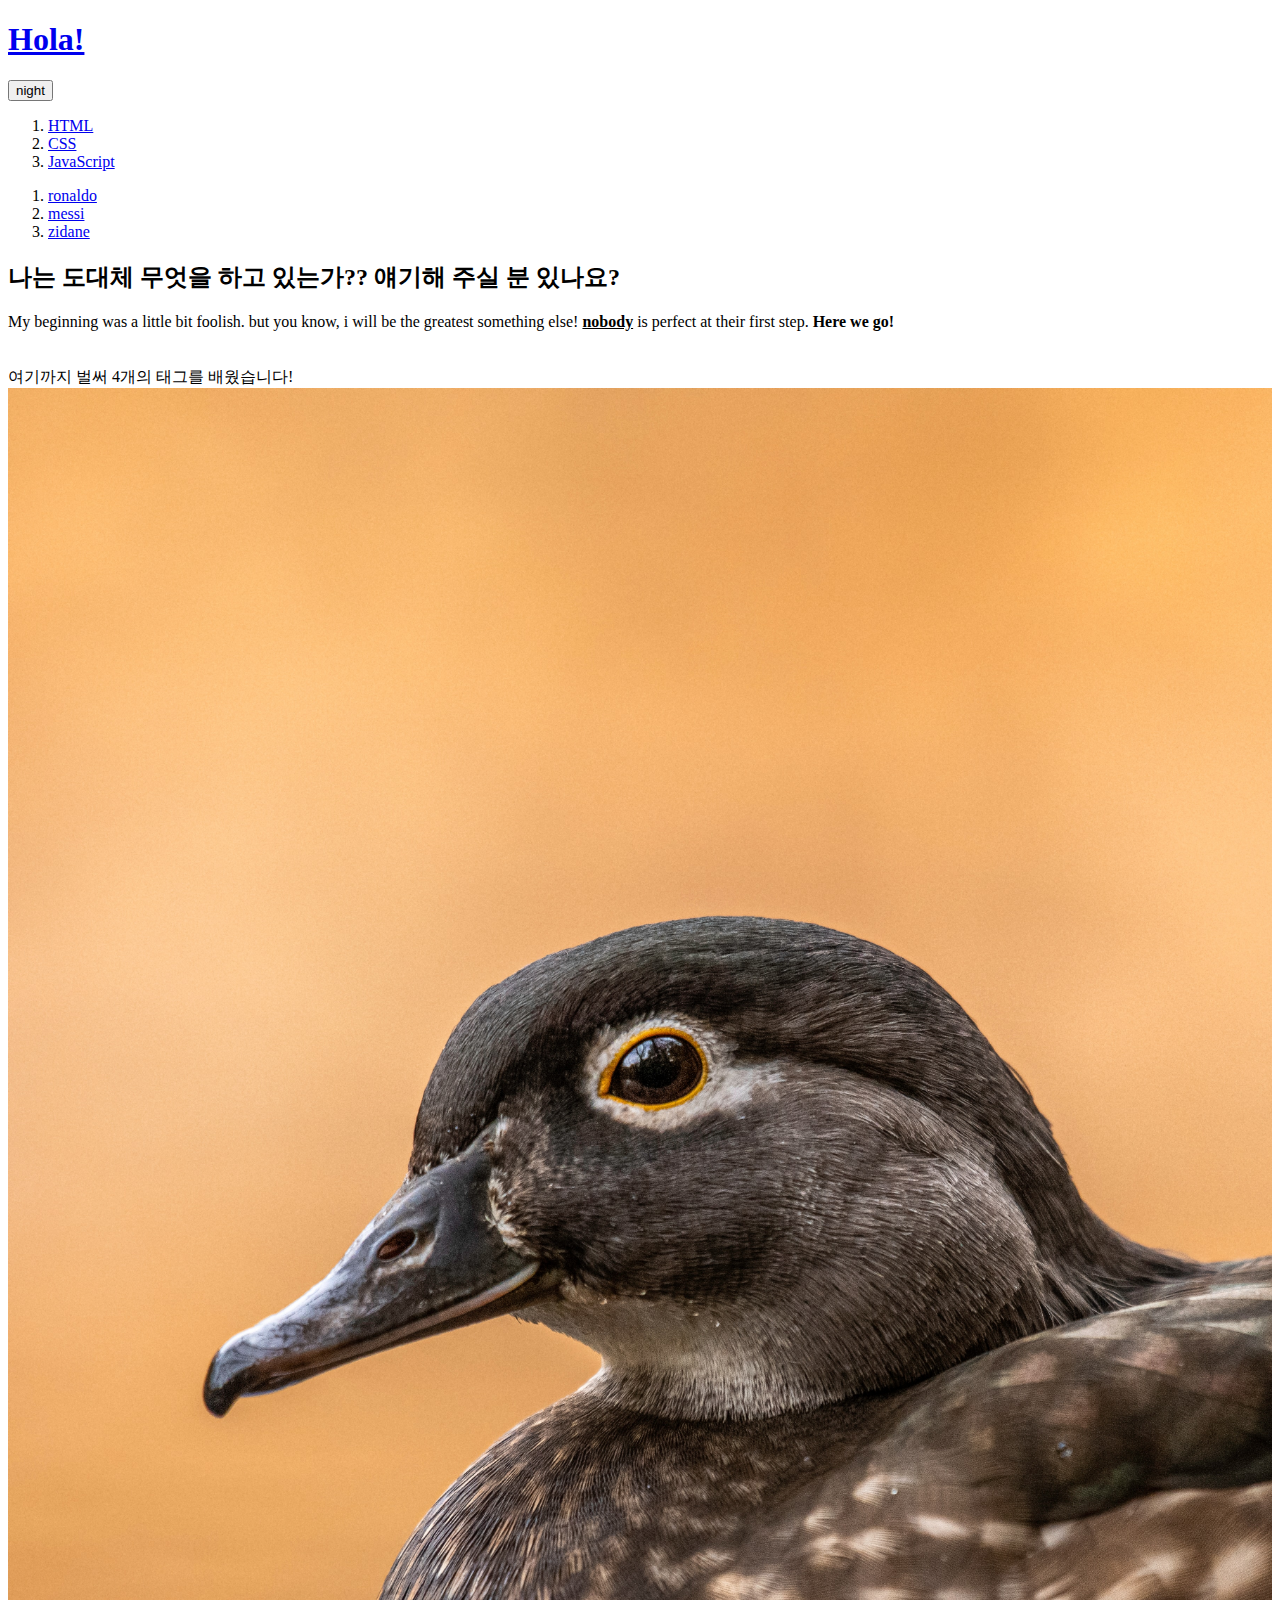
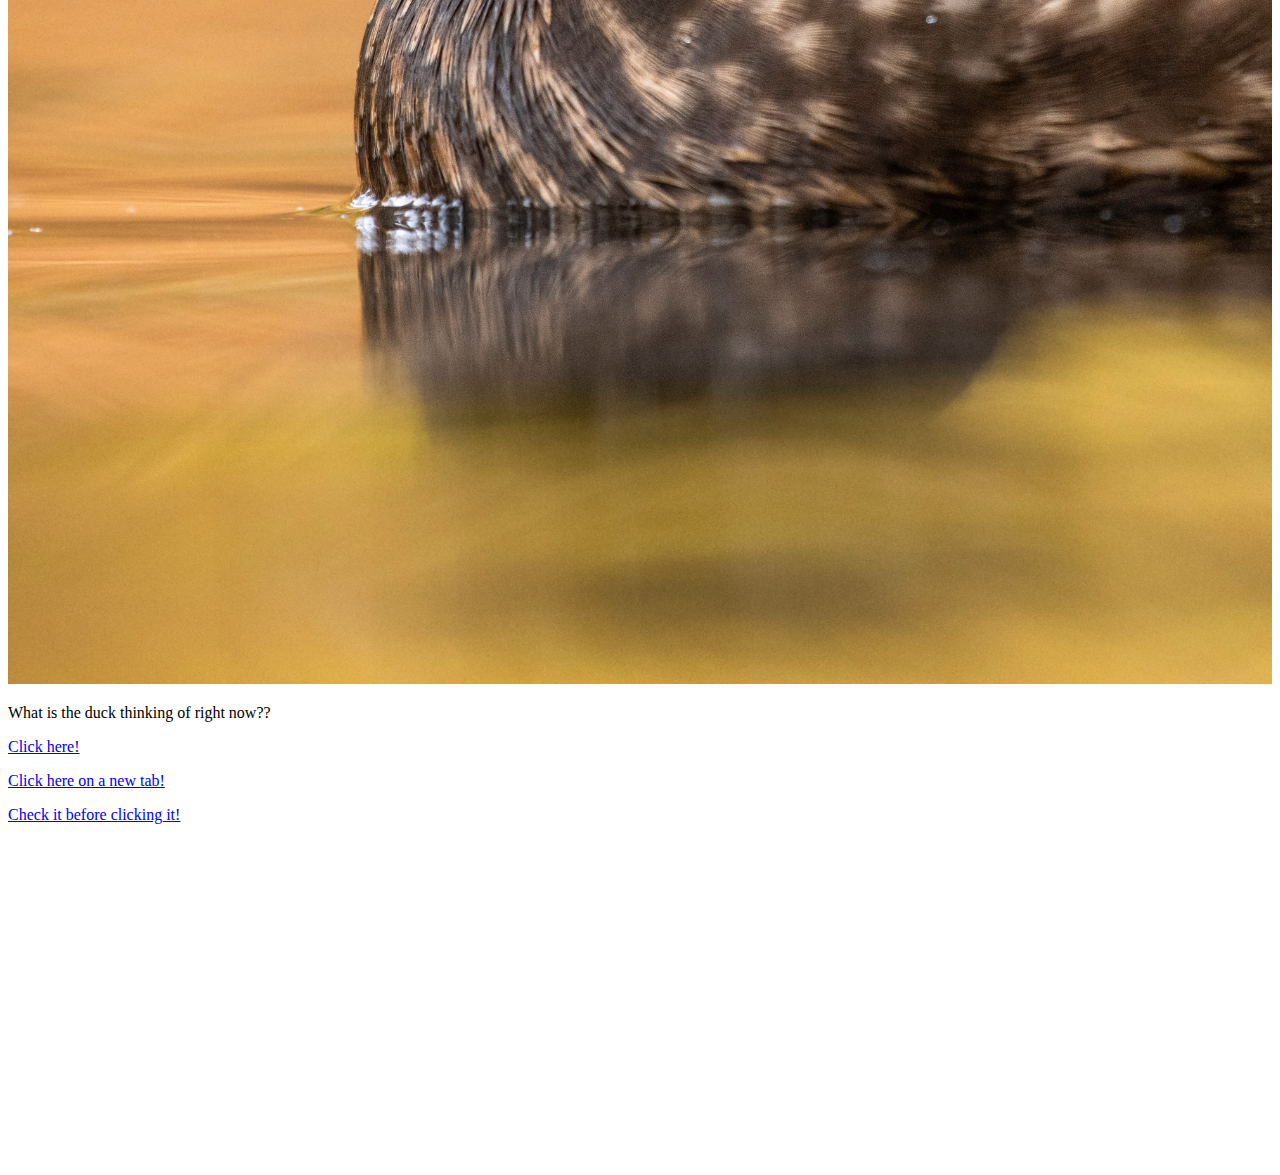
<file: index.html>
<!doctype html> 
<html>
    <head>
        <title>WEB1 - html</title>
        <meta charset ="utf-8">
        <!-- Google tag (gtag.js) -->
        <script async src="https://www.googletagmanager.com/gtag/js?id=G-4MZWK6D2XX"></script>
        <script>
          window.dataLayer = window.dataLayer || [];
          function gtag(){dataLayer.push(arguments);}
          gtag('js', new Date());
        
          gtag('config', 'G-4MZWK6D2XX');
        </script>

    </head>

    <body>

      

        <h1><a href="index.html">Hola!</a></h1>

        <input type="button" value="night" onclick="
        var target = document.querySelector('body')
            if(this.value === 'night') {
                target.style.backgroundColor = 'black';
                target.style.color = 'white';
                this.value = 'day';
            } else {
                target.style.backgroundColor = 'white';
                target.style.color = 'black';
                this.value = 'night';
            }
            ">
            
        <ol>
            <li><a href="HTML.html" >HTML</a></li>
            <li><a href="CSS.html" >CSS</a></li>
            <li><a href="javascript.html" >JavaScript</a></li>
        </ol>
        <ol>
            <li><a href="Ronaldo.html">ronaldo</a></li>
            <li><a href="Messi.html">messi</a></li>
            <li><a href="Zidane.html">zidane</a></li>
        </ol>

        <h2>나는 도대체 무엇을 하고 있는가?? 얘기해 주실 분 있나요?</h2>
        My beginning was a little bit foolish. but you know,
        i will be the greatest something else! <b><u>nobody</u></b> is perfect at their first step.
        <strong>Here we go!</strong> <br><br><br>여기까지 벌써 4개의 태그를 배웠습니다!
        <img src="photo1.jpg" width="100%">
        <p>What is the duck thinking of right now??</p>
        <p><a href="https://namu.wiki/w/%EC%98%A4%EB%A6%AC">Click here!</a></p>
        <p><a href="https://namu.wiki/w/%EC%98%A4%EB%A6%AC" target="_blank">Click here on a new tab!</a></p>
        <p><a href="https://namu.wiki/w/%EC%98%A4%EB%A6%AC" target="_blank" title="duck">Check it before clicking it!</a></p>
        <p><iframe width="560" height="315" src="https://www.youtube.com/embed/rR-1KlR6FtI" title="YouTube video player" frameborder="0" allow="accelerometer; autoplay; clipboard-write; encrypted-media; gyroscope; picture-in-picture" allowfullscreen></iframe></p>
        
        <p>
            <div id="disqus_thread"></div>
            <script>
                /**
                *  RECOMMENDED CONFIGURATION VARIABLES: EDIT AND UNCOMMENT THE SECTION BELOW TO INSERT DYNAMIC VALUES FROM YOUR PLATFORM OR CMS.
                *  LEARN WHY DEFINING THESE VARIABLES IS IMPORTANT: https://disqus.com/admin/universalcode/#configuration-variables    */
                /*
                var disqus_config = function () {
                this.page.url = PAGE_URL;  // Replace PAGE_URL with your page's canonical URL variable
                this.page.identifier = PAGE_IDENTIFIER; // Replace PAGE_IDENTIFIER with your page's unique identifier variable
                };
                */
                (function() { // DON'T EDIT BELOW THIS LINE
                var d = document, s = d.createElement('script');
                s.src = 'https://my-new-web.disqus.com/embed.js';
                s.setAttribute('data-timestamp', +new Date());
                (d.head || d.body).appendChild(s);
                })();
            </script>
            <noscript>Please enable JavaScript to view the <a href="https://disqus.com/?ref_noscript">comments powered by Disqus.</a></noscript>
        </p>
          <!--Start of Tawk.to Script-->
          <script type="text/javascript">
            var Tawk_API=Tawk_API||{}, Tawk_LoadStart=new Date();
            (function(){
            var s1=document.createElement("script"),s0=document.getElementsByTagName("script")[0];
            s1.async=true;
            s1.src='https://embed.tawk.to/6377116edaff0e1306d8099b/1gi4ho6hd';
            s1.charset='UTF-8';
            s1.setAttribute('crossorigin','*');
            s0.parentNode.insertBefore(s1,s0);
            })();
        </script>
        <!--End of Tawk.to Script-->
    </body>
</html>
</file>
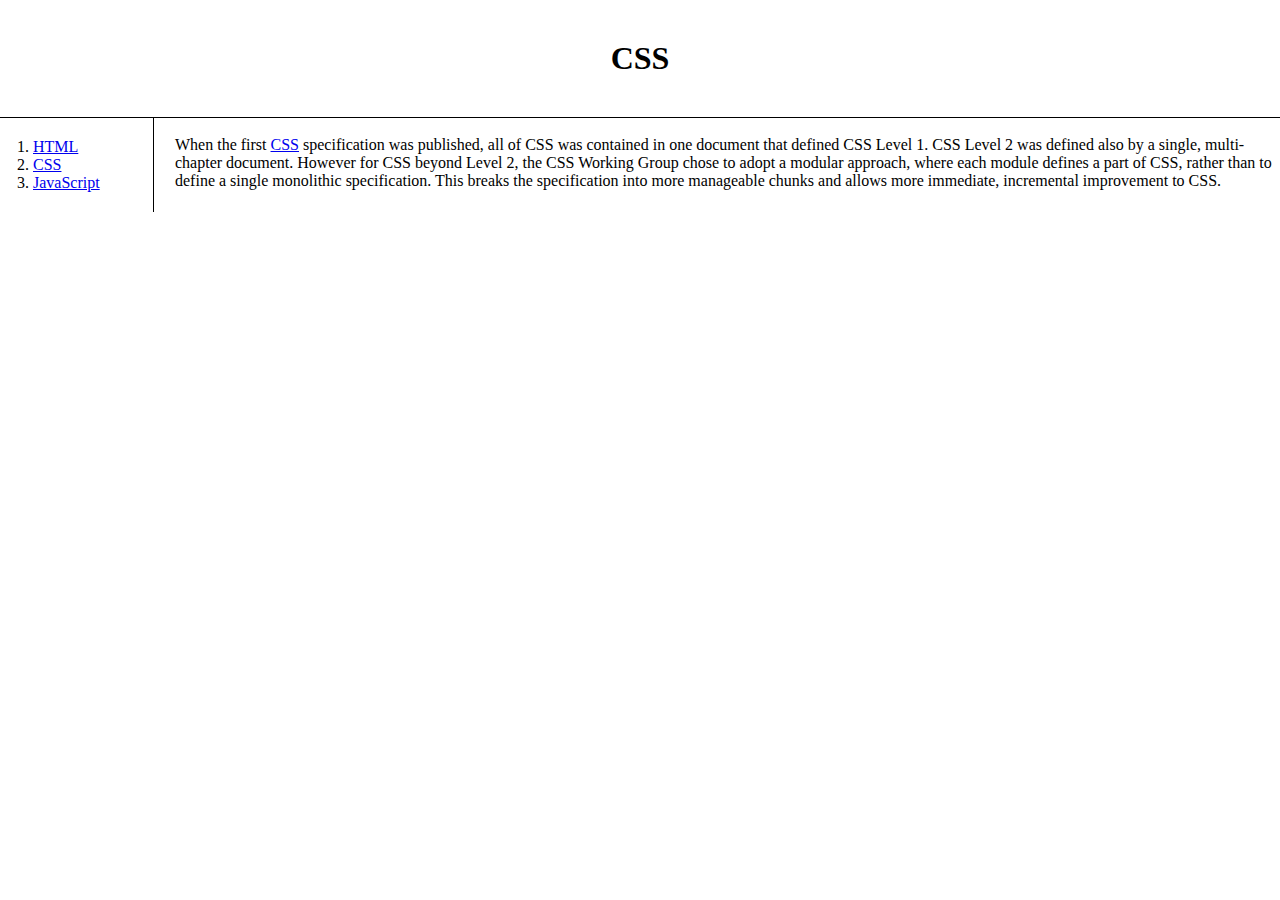
<file: box.html>
<!DOCTYPE html>
<html>
    <head>
        <meta charset="utf-8">
        <title></title>
        <style>
            /*
            block level element
            */
            body{
                margin : 0;
            }
            h1{
                padding : 20px;
                margin : 40px;
                text-align : center;
                border-bottom : 1px solid black;
                margin : 0;
                padding : 40px;
                /*display : inline or block;*/
            }

            #grid ol{
                border-right : 1px solid black;
                width : 100px;
                margin : 0;
                padding : 20px;
                padding-left : 33px;
            }

            #grid{
                display:grid;
                grid-template-columns: 150px 1fr;
            }
            
            #article{
                padding-left : 25px
            }
        </style>
    </head>
    <body>
        <h1>CSS</h1>
        <div id="grid">
            <ol>
                <li><a href="https://namu.wiki/w/HTML" target="_blank">HTML</a></li>
                <li><a href="https://namu.wiki/w/CSS" target="_blank">CSS</a></li>
                <li><a href="https://namu.wiki/w/JavaScript" target="_blank">JavaScript</a></li>
            </ol>
            <div id="article">
                <br>When the first <a href = "https://www.w3.org/TR/CSS/#intro">CSS</a> specification was published, all of CSS was contained in one document that defined CSS Level 1. 
                CSS Level 2 was defined also by a single, multi-chapter document. However for CSS beyond Level 2, 
                the CSS Working Group chose to adopt a modular approach, where each module defines a part of CSS, rather than to define a single monolithic specification. 
                This breaks the specification into more manageable chunks and allows more immediate, incremental improvement to CSS.
            </div>
        </div>
    </body>


</html>
</file>
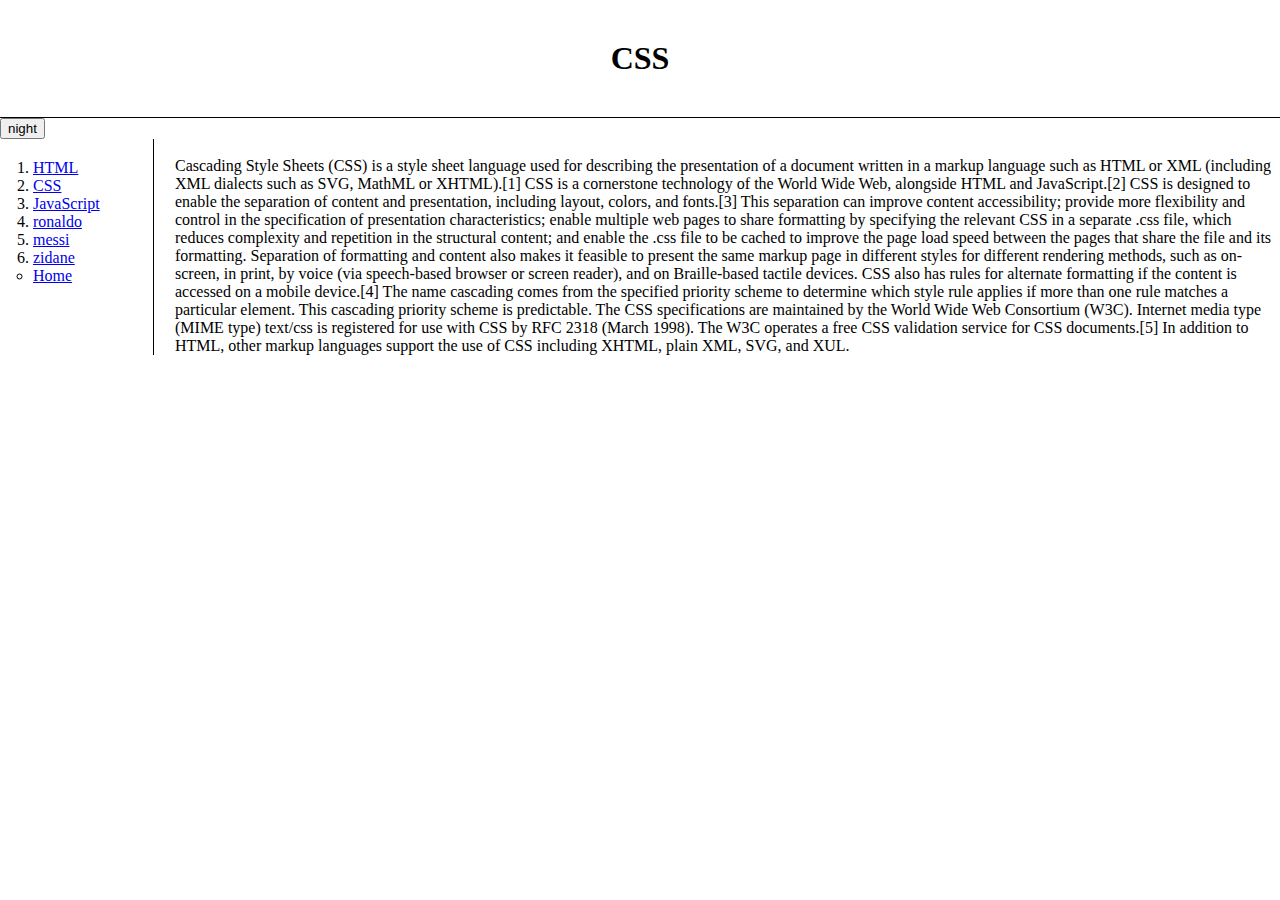
<file: CSS.html>
<!DOCTYPE html>
<html>
    <head>
        <meta charset="utf-8">
        <title>CSS</title>
        <link rel="stylesheet" href="style.css">
    </head>
    <body>
        <h1>CSS</h1>
        <input type="button" value="night" onclick="
        var target = document.querySelector('body')
            if(this.value === 'night') {
                target.style.backgroundColor = 'black';
                target.style.color = 'white';
                this.value = 'day';
            } else {
                target.style.backgroundColor = 'white';
                target.style.color = 'black';
                this.value = 'night';
            }
            ">
        <div id="grid">
            <ol>
                <li><a href="HTML.html" >HTML</a></li>
                <li><a href="CSS.html" >CSS</a></li>
                <li><a href="javascript.html" >JavaScript</a></li>
                <li><a href="Ronaldo.html">ronaldo</a></li>
                <li><a href="Messi.html">messi</a></li>
                <li><a href="Zidane.html">zidane</a></li>
                <ul>
                    <li><a href ="index.html">Home</a></li>
                </ul>
                
            </ol>
            <div id="article">
                <br>Cascading Style Sheets (CSS) is a style sheet language used for describing the presentation of a document written in a markup language such as HTML or XML (including XML dialects such as SVG, MathML or XHTML).[1] CSS is a cornerstone technology of the World Wide Web, alongside HTML and JavaScript.[2]

                CSS is designed to enable the separation of content and presentation, including layout, colors, and fonts.[3] This separation can improve content accessibility; provide more flexibility and control in the specification of presentation characteristics; enable multiple web pages to share formatting by specifying the relevant CSS in a separate .css file, which reduces complexity and repetition in the structural content; and enable the .css file to be cached to improve the page load speed between the pages that share the file and its formatting.
                
                Separation of formatting and content also makes it feasible to present the same markup page in different styles for different rendering methods, such as on-screen, in print, by voice (via speech-based browser or screen reader), and on Braille-based tactile devices. CSS also has rules for alternate formatting if the content is accessed on a mobile device.[4]
                
                The name cascading comes from the specified priority scheme to determine which style rule applies if more than one rule matches a particular element. This cascading priority scheme is predictable.
                
                The CSS specifications are maintained by the World Wide Web Consortium (W3C). Internet media type (MIME type) text/css is registered for use with CSS by RFC 2318 (March 1998). The W3C operates a free CSS validation service for CSS documents.[5]
                
                In addition to HTML, other markup languages support the use of CSS including XHTML, plain XML, SVG, and XUL.
        </div>
    </body>


</html>
</file>
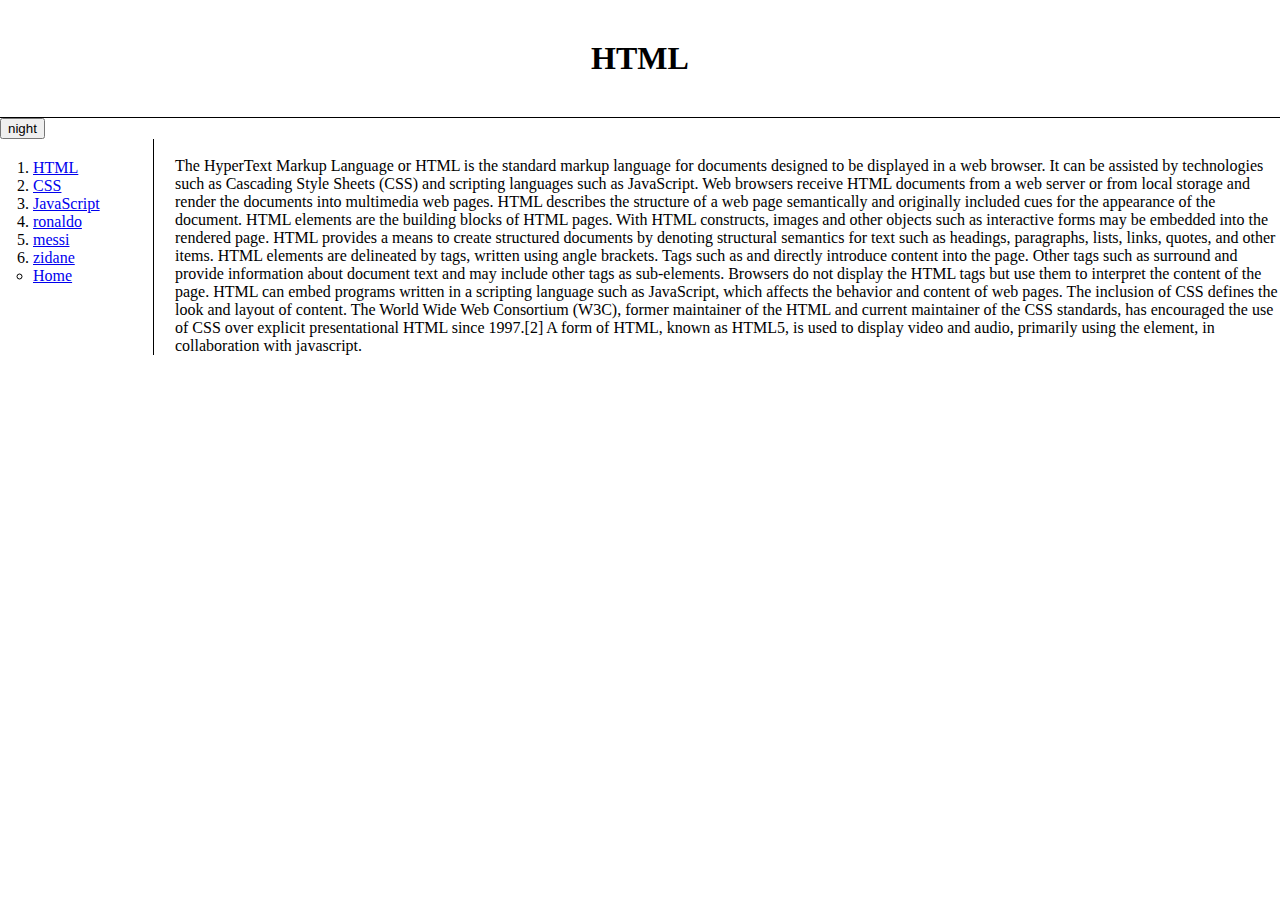
<file: HTML.html>
<!DOCTYPE html>
<html>
    <head>
        <meta charset="utf-8">
        <title>HTML</title>
        <link rel="stylesheet" href="style.css">
    </head>
    <body>
        <h1>HTML</h1>
        <input type="button" value="night" onclick="
        var target = document.querySelector('body')
            if(this.value === 'night') {
                target.style.backgroundColor = 'black';
                target.style.color = 'white';
                this.value = 'day';
            } else {
                target.style.backgroundColor = 'white';
                target.style.color = 'black';
                this.value = 'night';
            }
            ">
        <div id="grid">
            <ol>
                <li><a href="HTML.html" >HTML</a></li>
                <li><a href="CSS.html" >CSS</a></li>
                <li><a href="javascript.html" >JavaScript</a></li>
                <li><a href="Ronaldo.html">ronaldo</a></li>
                <li><a href="Messi.html">messi</a></li>
                <li><a href="Zidane.html">zidane</a></li>
                <ul>
                    <li><a href ="index.html">Home</a></li>
                </ul>
                
            </ol>
           
            <div id="article">
                <br>The HyperText Markup Language or HTML is the standard markup language for documents designed to be displayed in a web browser. It can be assisted by technologies such as Cascading Style Sheets (CSS) and scripting languages such as JavaScript.

                Web browsers receive HTML documents from a web server or from local storage and render the documents into multimedia web pages. HTML describes the structure of a web page semantically and originally included cues for the appearance of the document.
                
                HTML elements are the building blocks of HTML pages. With HTML constructs, images and other objects such as interactive forms may be embedded into the rendered page. HTML provides a means to create structured documents by denoting structural semantics for text such as headings, paragraphs, lists, links, quotes, and other items. HTML elements are delineated by tags, written using angle brackets. Tags such as  and  directly introduce content into the page. Other tags such as surround and provide information about document text and may include other tags as sub-elements. Browsers do not display the HTML tags but use them to interpret the content of the page.
                
                HTML can embed programs written in a scripting language such as JavaScript, which affects the behavior and content of web pages. The inclusion of CSS defines the look and layout of content. The World Wide Web Consortium (W3C), former maintainer of the HTML and current maintainer of the CSS standards, has encouraged the use of CSS over explicit presentational HTML since 1997.[2] A form of HTML, known as HTML5, is used to display video and audio, primarily using the element, in collaboration with javascript.
            </div>
        </div>
    </body>


</html>
</file>
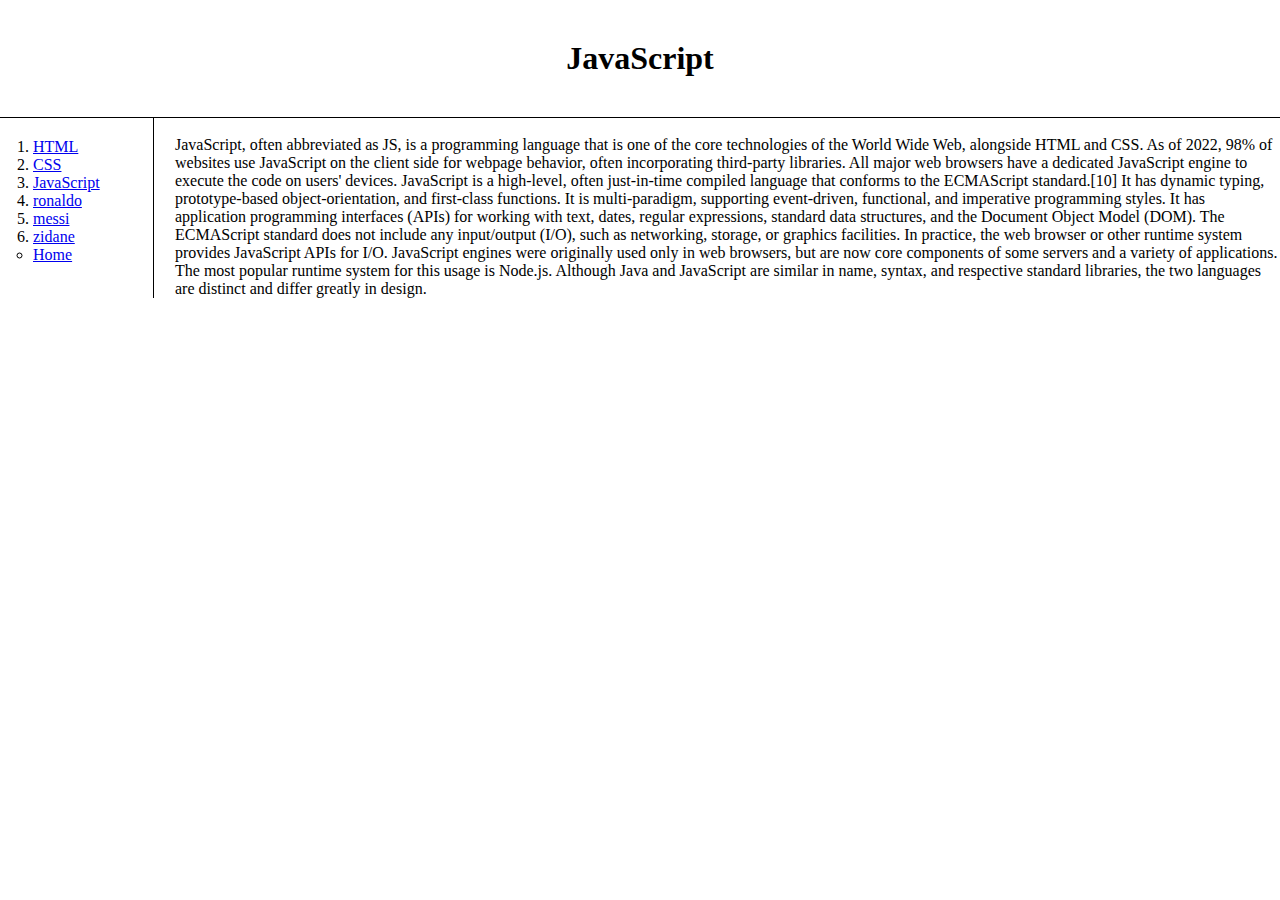
<file: Javascript.html>
<!DOCTYPE html>
<html>
    <head>
        <meta charset="utf-8">
        <title>Javascript</title>
        <link rel="stylesheet" href="style.css">
    </head>
    <body>
        <h1>JavaScript</h1>
        <div id="grid">
            <ol>
                <li><a href="HTML.html" >HTML</a></li>
                <li><a href="CSS.html" >CSS</a></li>
                <li><a href="javascript.html" >JavaScript</a></li>
                <li><a href="Ronaldo.html">ronaldo</a></li>
                <li><a href="Messi.html">messi</a></li>
                <li><a href="Zidane.html">zidane</a></li>
                <ul>
                    <li><a href ="index.html">Home</a></li>
                </ul>
                
            </ol>
            <div id="article">
                <br>JavaScript, often abbreviated as JS, is a programming language that is one of the core technologies of the World Wide Web, alongside HTML and CSS. As of 2022, 98% of websites use JavaScript on the client side for webpage behavior, often incorporating third-party libraries. All major web browsers have a dedicated JavaScript engine to execute the code on users' devices.

                JavaScript is a high-level, often just-in-time compiled language that conforms to the ECMAScript standard.[10] It has dynamic typing, prototype-based object-orientation, and first-class functions. It is multi-paradigm, supporting event-driven, functional, and imperative programming styles. It has application programming interfaces (APIs) for working with text, dates, regular expressions, standard data structures, and the Document Object Model (DOM).
                
                The ECMAScript standard does not include any input/output (I/O), such as networking, storage, or graphics facilities. In practice, the web browser or other runtime system provides JavaScript APIs for I/O.
                
                JavaScript engines were originally used only in web browsers, but are now core components of some servers and a variety of applications. The most popular runtime system for this usage is Node.js.
                
                Although Java and JavaScript are similar in name, syntax, and respective standard libraries, the two languages are distinct and differ greatly in design.
            </div>
        </div>
    </body>


</html>
</file>
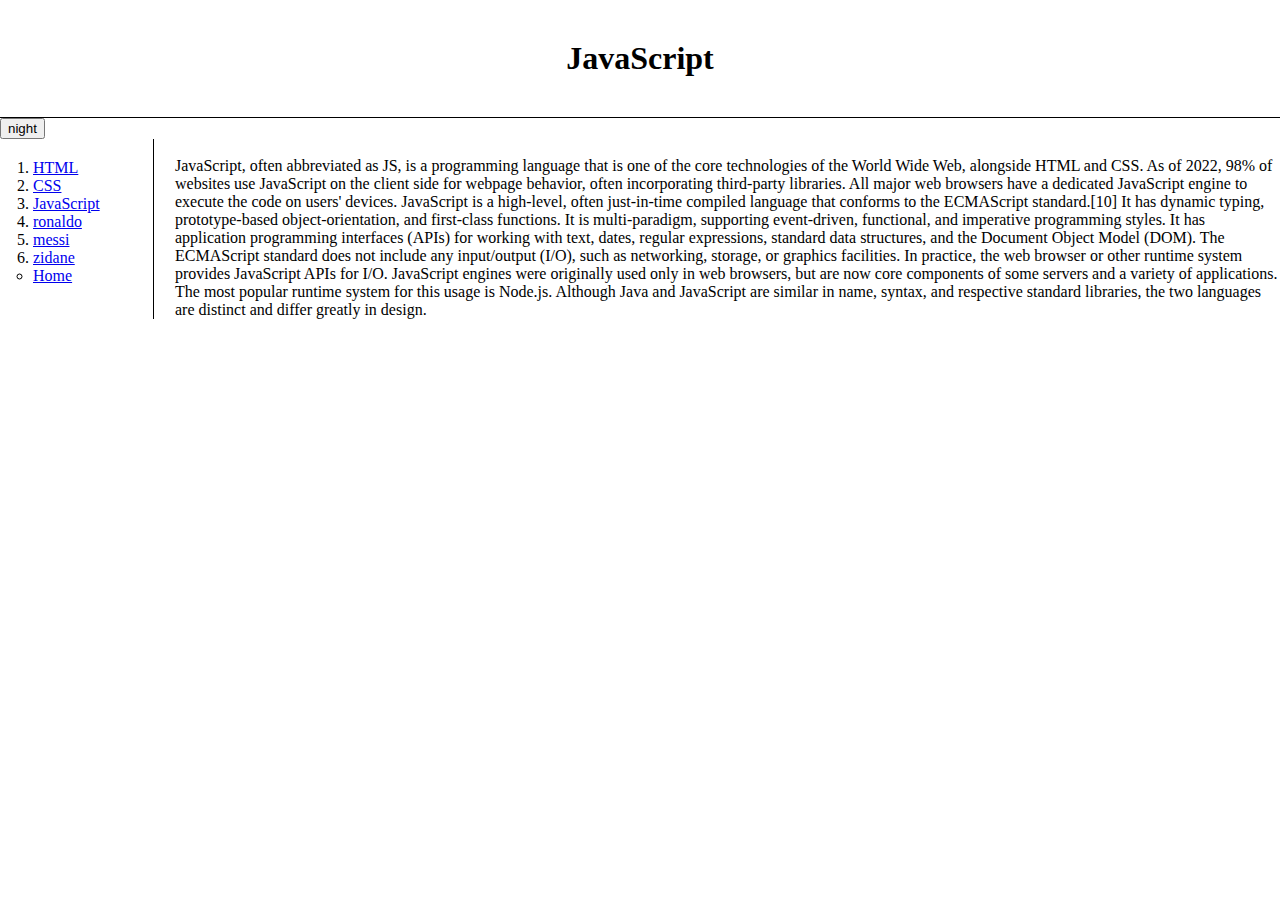
<file: javascript.html>
<!DOCTYPE html>
<html>
    <head>
        <meta charset="utf-8">
        <title>Javascript</title>
        <link rel="stylesheet" href="style.css">
    </head>
    <body>
        <h1>JavaScript</h1>
        <input type="button" value="night" onclick="
        var target = document.querySelector('body')
            if(this.value === 'night') {
                target.style.backgroundColor = 'black';
                target.style.color = 'white';
                this.value = 'day';
            } else {
                target.style.backgroundColor = 'white';
                target.style.color = 'black';
                this.value = 'night';
            }
            ">
        <div id="grid">
            <ol>
                <li><a href="HTML.html" >HTML</a></li>
                <li><a href="CSS.html" >CSS</a></li>
                <li><a href="javascript.html" >JavaScript</a></li>
                <li><a href="Ronaldo.html">ronaldo</a></li>
                <li><a href="Messi.html">messi</a></li>
                <li><a href="Zidane.html">zidane</a></li>
                <ul>
                    <li><a href ="index.html">Home</a></li>
                </ul>
                
            </ol>
            <div id="article">
                <br>JavaScript, often abbreviated as JS, is a programming language that is one of the core technologies of the World Wide Web, alongside HTML and CSS. As of 2022, 98% of websites use JavaScript on the client side for webpage behavior, often incorporating third-party libraries. All major web browsers have a dedicated JavaScript engine to execute the code on users' devices.

                JavaScript is a high-level, often just-in-time compiled language that conforms to the ECMAScript standard.[10] It has dynamic typing, prototype-based object-orientation, and first-class functions. It is multi-paradigm, supporting event-driven, functional, and imperative programming styles. It has application programming interfaces (APIs) for working with text, dates, regular expressions, standard data structures, and the Document Object Model (DOM).
                
                The ECMAScript standard does not include any input/output (I/O), such as networking, storage, or graphics facilities. In practice, the web browser or other runtime system provides JavaScript APIs for I/O.
                
                JavaScript engines were originally used only in web browsers, but are now core components of some servers and a variety of applications. The most popular runtime system for this usage is Node.js.
                
                Although Java and JavaScript are similar in name, syntax, and respective standard libraries, the two languages are distinct and differ greatly in design.
            </div>
        </div>
    </body>


</html>
</file>
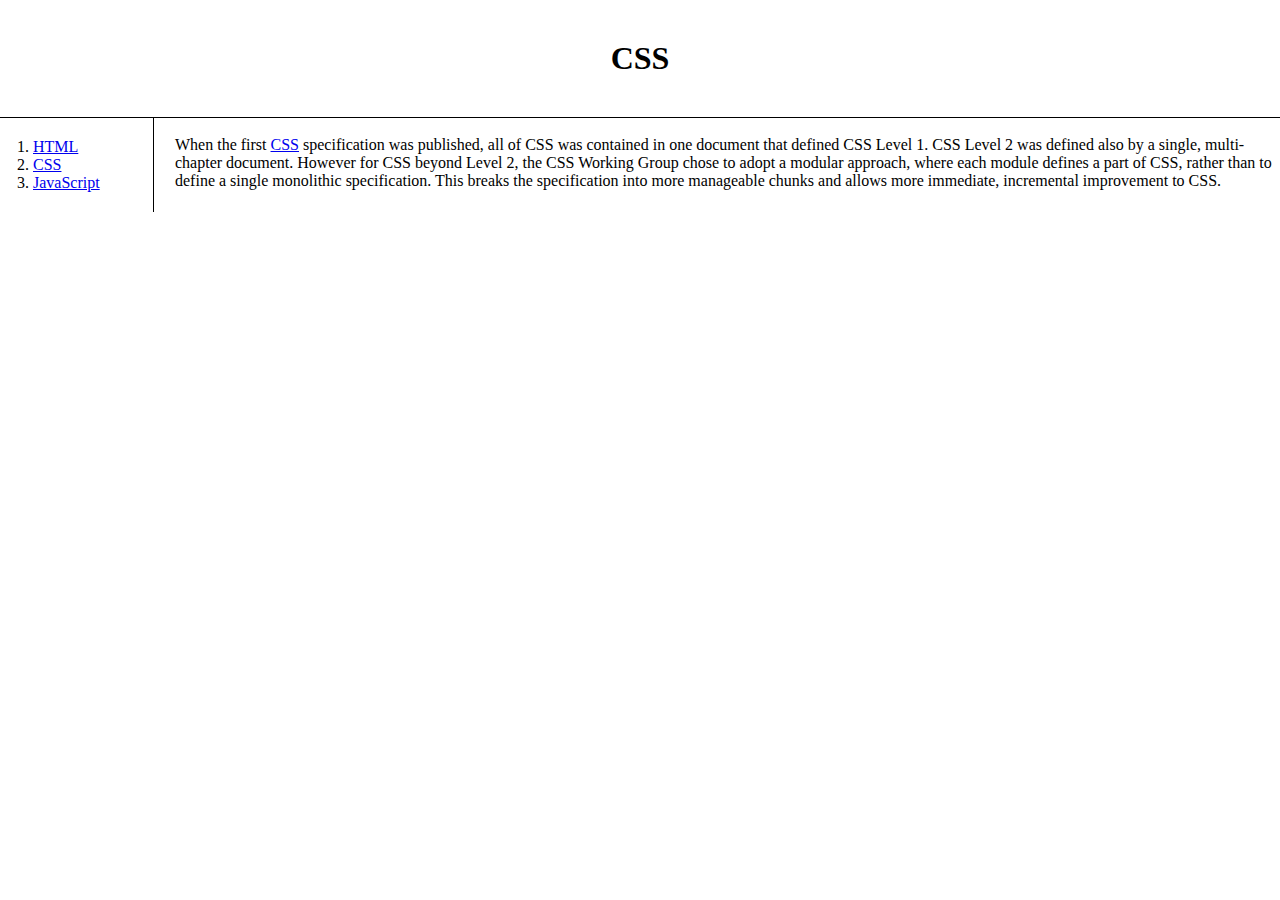
<file: mediaquery_ex.html>
<!DOCTYPE html>
<html>
    <head>
        <meta charset="utf-8">
        <title></title>
        <style>
            /*
            block level element
            */
            body{
                margin : 0;
            }
            h1{
                padding : 20px;
                margin : 40px;
                text-align : center;
                border-bottom : 1px solid black;
                margin : 0;
                padding : 40px;
                /*display : inline or block;*/
            }

            #grid ol{
                border-right : 1px solid black;
                width : 100px;
                margin : 0;
                padding : 20px;
                padding-left : 33px;
            }

            #grid{
                display:grid;
                grid-template-columns: 150px 1fr;
            }
            
            #article{
                padding-left : 25px
            }
            @media(max-width:800px){
                #grid{
                    display:block;
                }
                #grid ol{
                    border-right : none;
                }
                h1{
                    border-bottom : none;
                }
            }
        </style>
    </head>
    <body>
        <h1>CSS</h1>
        <div id="grid">
            <ol>
                <li><a href="https://namu.wiki/w/HTML" target="_blank">HTML</a></li>
                <li><a href="https://namu.wiki/w/CSS" target="_blank">CSS</a></li>
                <li><a href="https://namu.wiki/w/JavaScript" target="_blank">JavaScript</a></li>
            </ol>
            <div id="article">
                <br>When the first <a href = "https://www.w3.org/TR/CSS/#intro">CSS</a> specification was published, all of CSS was contained in one document that defined CSS Level 1. 
                CSS Level 2 was defined also by a single, multi-chapter document. However for CSS beyond Level 2, 
                the CSS Working Group chose to adopt a modular approach, where each module defines a part of CSS, rather than to define a single monolithic specification. 
                This breaks the specification into more manageable chunks and allows more immediate, incremental improvement to CSS.
            </div>
        </div>
    </body>


</html>
</file>
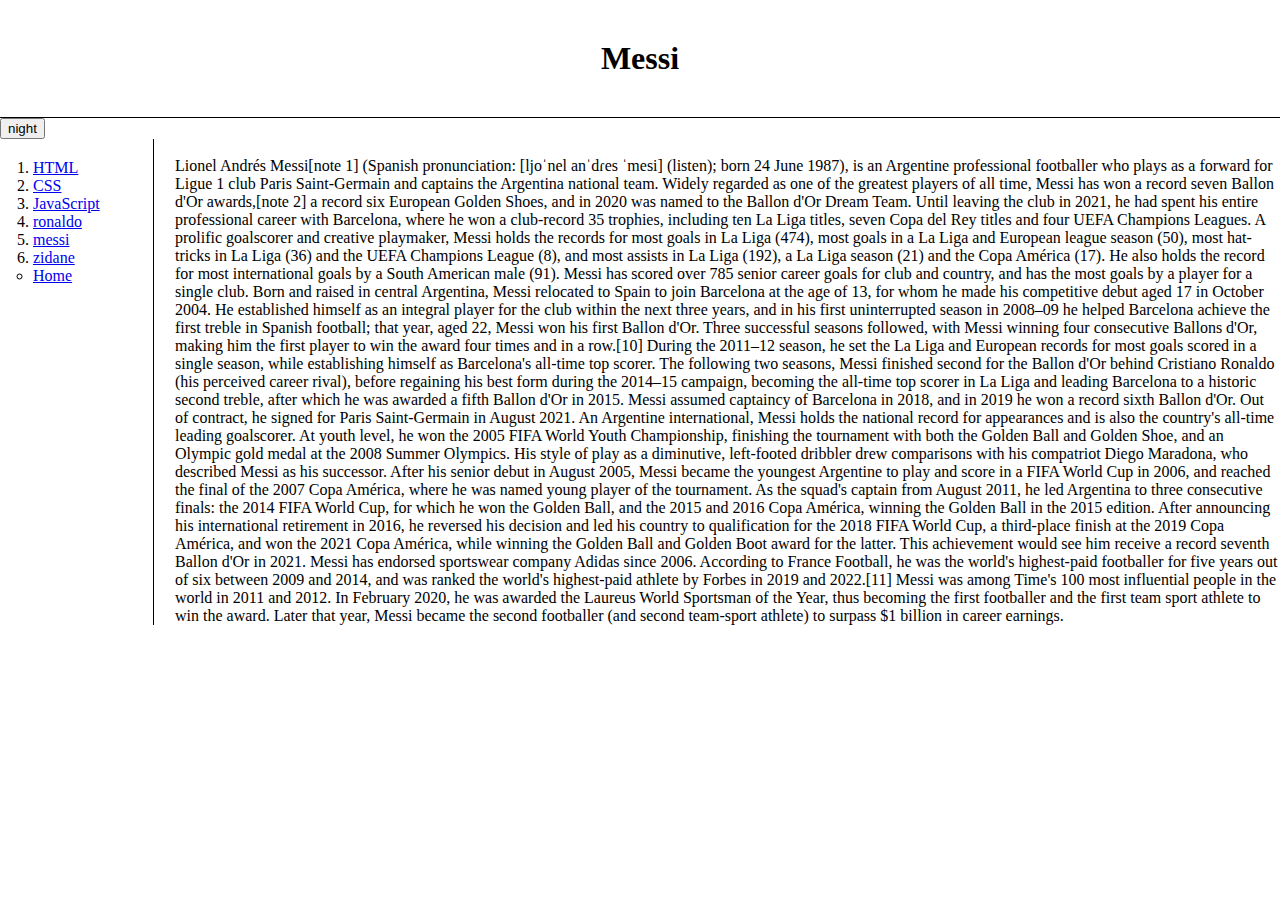
<file: Messi.html>
<!DOCTYPE html>
<html>
    <head>
        <meta charset="utf-8">
        <title>Messi</title>
        <link rel="stylesheet" href="style.css">
    </head>
    <body>
        <h1>Messi</h1>
        <input type="button" value="night" onclick="
        var target = document.querySelector('body')
            if(this.value === 'night') {
                target.style.backgroundColor = 'black';
                target.style.color = 'white';
                this.value = 'day';
            } else {
                target.style.backgroundColor = 'white';
                target.style.color = 'black';
                this.value = 'night';
            }
            ">
        <div id="grid">
            <ol>
                <li><a href="HTML.html" >HTML</a></li>
                <li><a href="CSS.html" >CSS</a></li>
                <li><a href="javascript.html" >JavaScript</a></li>
                <li><a href="Ronaldo.html">ronaldo</a></li>
                <li><a href="Messi.html">messi</a></li>
                <li><a href="Zidane.html">zidane</a></li>
                <ul>
                    <li><a href ="index.html">Home</a></li>
                </ul>
                
            </ol>
            <div id="article">
                <br>Lionel Andrés Messi[note 1] (Spanish pronunciation: [ljoˈnel anˈdɾes ˈmesi] (listen); born 24 June 1987), is an Argentine professional footballer who plays as a forward for Ligue 1 club Paris Saint-Germain and captains the Argentina national team. Widely regarded as one of the greatest players of all time, Messi has won a record seven Ballon d'Or awards,[note 2] a record six European Golden Shoes, and in 2020 was named to the Ballon d'Or Dream Team. Until leaving the club in 2021, he had spent his entire professional career with Barcelona, where he won a club-record 35 trophies, including ten La Liga titles, seven Copa del Rey titles and four UEFA Champions Leagues. A prolific goalscorer and creative playmaker, Messi holds the records for most goals in La Liga (474), most goals in a La Liga and European league season (50), most hat-tricks in La Liga (36) and the UEFA Champions League (8), and most assists in La Liga (192), a La Liga season (21) and the Copa América (17). He also holds the record for most international goals by a South American male (91). Messi has scored over 785 senior career goals for club and country, and has the most goals by a player for a single club.

                Born and raised in central Argentina, Messi relocated to Spain to join Barcelona at the age of 13, for whom he made his competitive debut aged 17 in October 2004. He established himself as an integral player for the club within the next three years, and in his first uninterrupted season in 2008–09 he helped Barcelona achieve the first treble in Spanish football; that year, aged 22, Messi won his first Ballon d'Or. Three successful seasons followed, with Messi winning four consecutive Ballons d'Or, making him the first player to win the award four times and in a row.[10] During the 2011–12 season, he set the La Liga and European records for most goals scored in a single season, while establishing himself as Barcelona's all-time top scorer. The following two seasons, Messi finished second for the Ballon d'Or behind Cristiano Ronaldo (his perceived career rival), before regaining his best form during the 2014–15 campaign, becoming the all-time top scorer in La Liga and leading Barcelona to a historic second treble, after which he was awarded a fifth Ballon d'Or in 2015. Messi assumed captaincy of Barcelona in 2018, and in 2019 he won a record sixth Ballon d'Or. Out of contract, he signed for Paris Saint-Germain in August 2021.
                
                An Argentine international, Messi holds the national record for appearances and is also the country's all-time leading goalscorer. At youth level, he won the 2005 FIFA World Youth Championship, finishing the tournament with both the Golden Ball and Golden Shoe, and an Olympic gold medal at the 2008 Summer Olympics. His style of play as a diminutive, left-footed dribbler drew comparisons with his compatriot Diego Maradona, who described Messi as his successor. After his senior debut in August 2005, Messi became the youngest Argentine to play and score in a FIFA World Cup in 2006, and reached the final of the 2007 Copa América, where he was named young player of the tournament. As the squad's captain from August 2011, he led Argentina to three consecutive finals: the 2014 FIFA World Cup, for which he won the Golden Ball, and the 2015 and 2016 Copa América, winning the Golden Ball in the 2015 edition. After announcing his international retirement in 2016, he reversed his decision and led his country to qualification for the 2018 FIFA World Cup, a third-place finish at the 2019 Copa América, and won the 2021 Copa América, while winning the Golden Ball and Golden Boot award for the latter. This achievement would see him receive a record seventh Ballon d'Or in 2021.
                
                Messi has endorsed sportswear company Adidas since 2006. According to France Football, he was the world's highest-paid footballer for five years out of six between 2009 and 2014, and was ranked the world's highest-paid athlete by Forbes in 2019 and 2022.[11] Messi was among Time's 100 most influential people in the world in 2011 and 2012. In February 2020, he was awarded the Laureus World Sportsman of the Year, thus becoming the first footballer and the first team sport athlete to win the award. Later that year, Messi became the second footballer (and second team-sport athlete) to surpass $1 billion in career earnings.
            </div>
        </div>
    </body>


</html>
</file>
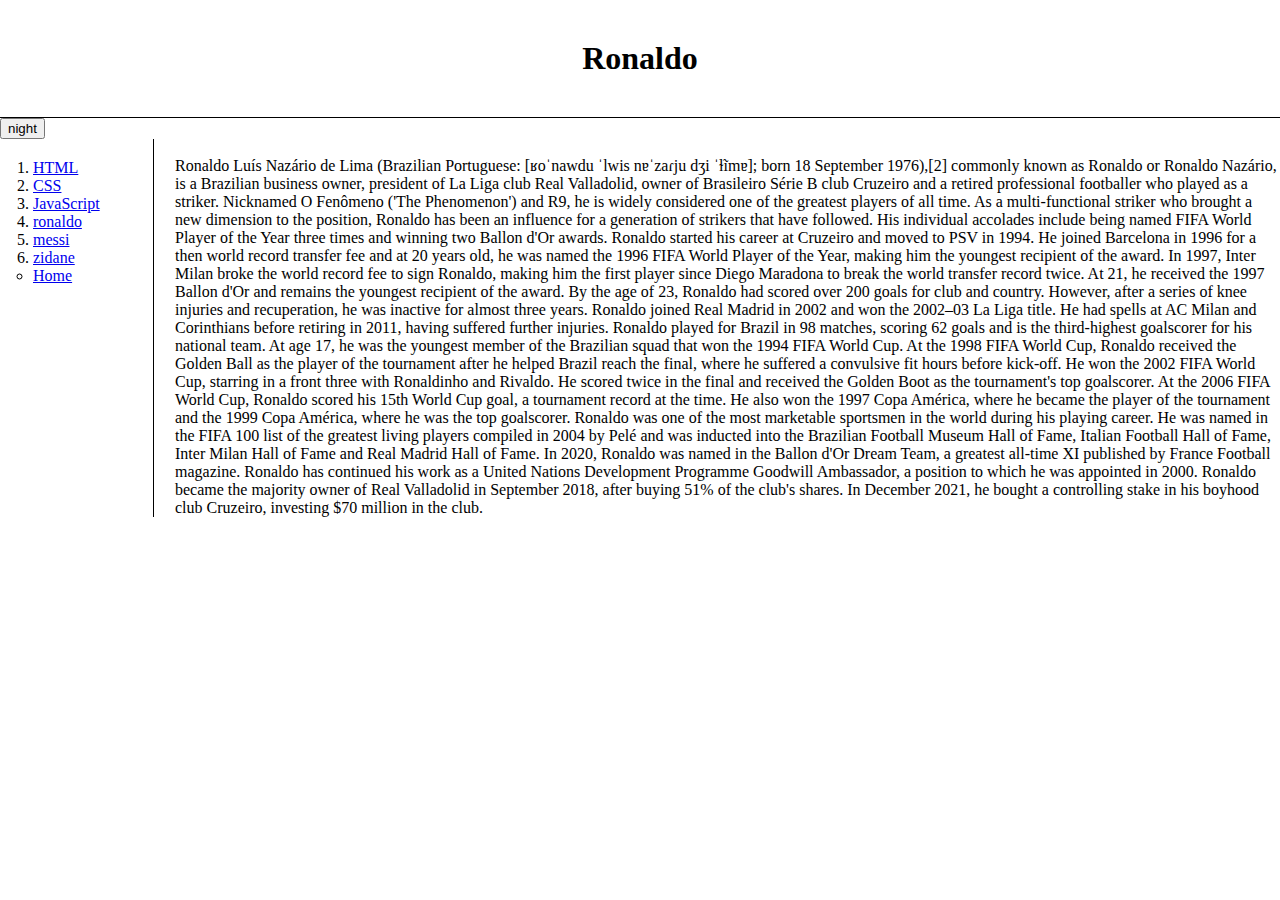
<file: Ronaldo.html>
<!DOCTYPE html>
<html>
    <head>
        <meta charset="utf-8">
        <title>Ronaldo</title>
        <link rel="stylesheet" href="style.css">
    </head>
    <body>
        <h1>Ronaldo</h1>
        <input type="button" value="night" onclick="
        var target = document.querySelector('body')
            if(this.value === 'night') {
                target.style.backgroundColor = 'black';
                target.style.color = 'white';
                this.value = 'day';
            } else {
                target.style.backgroundColor = 'white';
                target.style.color = 'black';
                this.value = 'night';
            }
            ">
        <div id="grid">
            <ol>
                <li><a href="HTML.html" >HTML</a></li>
                <li><a href="CSS.html" >CSS</a></li>
                <li><a href="javascript.html" >JavaScript</a></li>
                <li><a href="Ronaldo.html">ronaldo</a></li>
                <li><a href="Messi.html">messi</a></li>
                <li><a href="Zidane.html">zidane</a></li>
                <ul>
                    <li><a href ="index.html">Home</a></li>
                </ul>
                
            </ol>
            <div id="article">
                <br>Ronaldo Luís Nazário de Lima (Brazilian Portuguese: [ʁoˈnawdu ˈlwis nɐˈzaɾju dʒi ˈɫĩmɐ]; born 18 September 1976),[2] commonly known as Ronaldo or Ronaldo Nazário, is a Brazilian business owner, president of La Liga club Real Valladolid, owner of Brasileiro Série B club Cruzeiro and a retired professional footballer who played as a striker. Nicknamed O Fenômeno ('The Phenomenon') and R9, he is widely considered one of the greatest players of all time. As a multi-functional striker who brought a new dimension to the position, Ronaldo has been an influence for a generation of strikers that have followed. His individual accolades include being named FIFA World Player of the Year three times and winning two Ballon d'Or awards.

                Ronaldo started his career at Cruzeiro and moved to PSV in 1994. He joined Barcelona in 1996 for a then world record transfer fee and at 20 years old, he was named the 1996 FIFA World Player of the Year, making him the youngest recipient of the award. In 1997, Inter Milan broke the world record fee to sign Ronaldo, making him the first player since Diego Maradona to break the world transfer record twice. At 21, he received the 1997 Ballon d'Or and remains the youngest recipient of the award. By the age of 23, Ronaldo had scored over 200 goals for club and country. However, after a series of knee injuries and recuperation, he was inactive for almost three years. Ronaldo joined Real Madrid in 2002 and won the 2002–03 La Liga title. He had spells at AC Milan and Corinthians before retiring in 2011, having suffered further injuries.
                
                Ronaldo played for Brazil in 98 matches, scoring 62 goals and is the third-highest goalscorer for his national team. At age 17, he was the youngest member of the Brazilian squad that won the 1994 FIFA World Cup. At the 1998 FIFA World Cup, Ronaldo received the Golden Ball as the player of the tournament after he helped Brazil reach the final, where he suffered a convulsive fit hours before kick-off. He won the 2002 FIFA World Cup, starring in a front three with Ronaldinho and Rivaldo. He scored twice in the final and received the Golden Boot as the tournament's top goalscorer. At the 2006 FIFA World Cup, Ronaldo scored his 15th World Cup goal, a tournament record at the time. He also won the 1997 Copa América, where he became the player of the tournament and the 1999 Copa América, where he was the top goalscorer.
                
                Ronaldo was one of the most marketable sportsmen in the world during his playing career. He was named in the FIFA 100 list of the greatest living players compiled in 2004 by Pelé and was inducted into the Brazilian Football Museum Hall of Fame, Italian Football Hall of Fame, Inter Milan Hall of Fame and Real Madrid Hall of Fame. In 2020, Ronaldo was named in the Ballon d'Or Dream Team, a greatest all-time XI published by France Football magazine. Ronaldo has continued his work as a United Nations Development Programme Goodwill Ambassador, a position to which he was appointed in 2000. Ronaldo became the majority owner of Real Valladolid in September 2018, after buying 51% of the club's shares. In December 2021, he bought a controlling stake in his boyhood club Cruzeiro, investing $70 million in the club.
            </div>
        </div>
    </body>


</html>
</file>
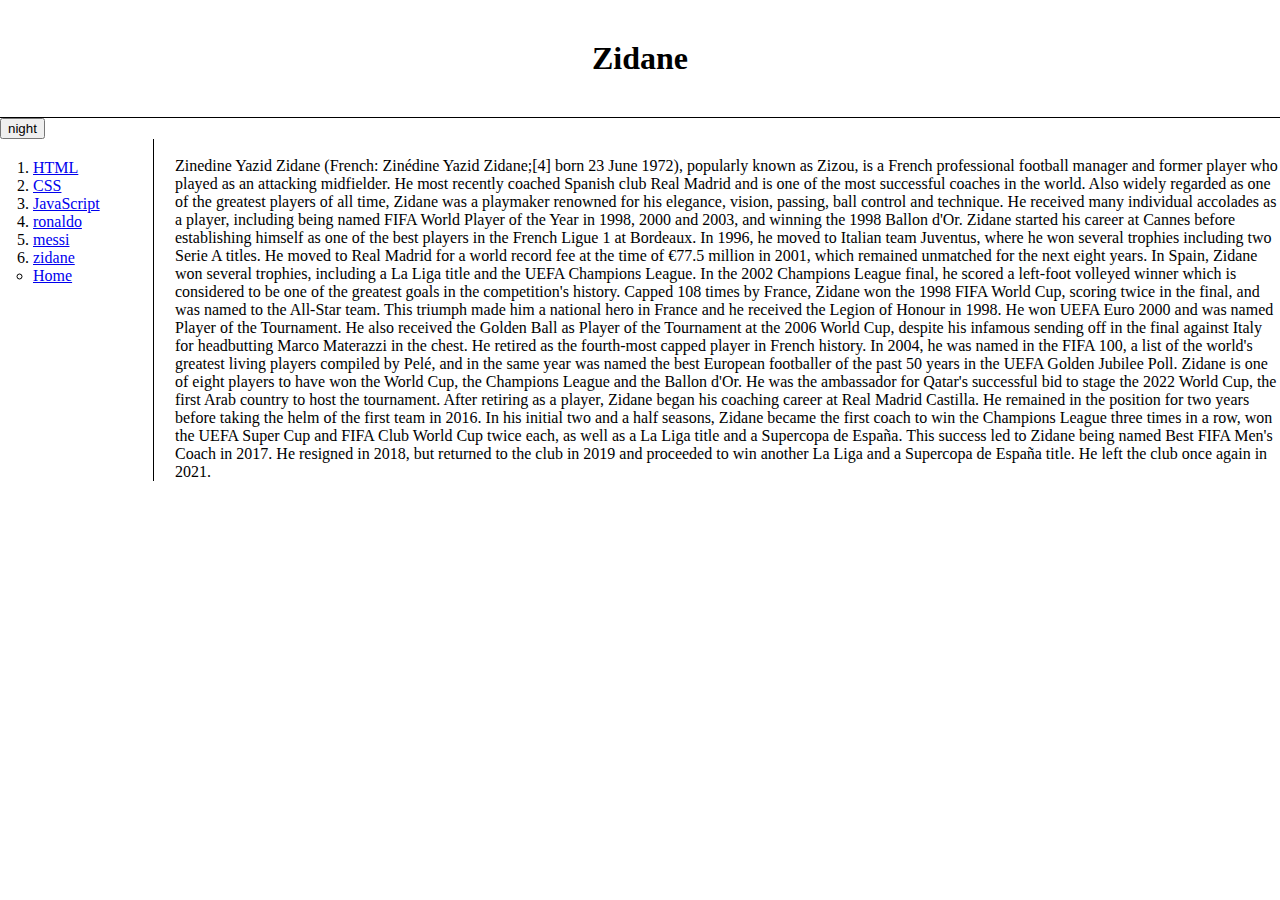
<file: Zidane.html>
<!DOCTYPE html>
<html>
    <head>
        <meta charset="utf-8">
        <title>Zidane</title>
        <link rel="stylesheet" href="style.css">
    </head>
    <body>
        <h1>Zidane</h1>
        <input type="button" value="night" onclick="
        var target = document.querySelector('body')
            if(this.value === 'night') {
                target.style.backgroundColor = 'black';
                target.style.color = 'white';
                this.value = 'day';
            } else {
                target.style.backgroundColor = 'white';
                target.style.color = 'black';
                this.value = 'night';
            }
            ">
        <div id="grid">
            <ol>
                <li><a href="HTML.html" >HTML</a></li>
                <li><a href="CSS.html" >CSS</a></li>
                <li><a href="javascript.html" >JavaScript</a></li>
                <li><a href="Ronaldo.html">ronaldo</a></li>
                <li><a href="Messi.html">messi</a></li>
                <li><a href="Zidane.html">zidane</a></li>
                <ul>
                    <li><a href ="index.html">Home</a></li>
                </ul>
                
            </ol>
            <div id="article">
                <br>Zinedine Yazid Zidane (French: Zinédine Yazid Zidane;[4] born 23 June 1972), popularly known as Zizou, is a French professional football manager and former player who played as an attacking midfielder. He most recently coached Spanish club Real Madrid and is one of the most successful coaches in the world. Also widely regarded as one of the greatest players of all time, Zidane was a playmaker renowned for his elegance, vision, passing, ball control and technique. He received many individual accolades as a player, including being named FIFA World Player of the Year in 1998, 2000 and 2003, and winning the 1998 Ballon d'Or.

                Zidane started his career at Cannes before establishing himself as one of the best players in the French Ligue 1 at Bordeaux. In 1996, he moved to Italian team Juventus, where he won several trophies including two Serie A titles. He moved to Real Madrid for a world record fee at the time of €77.5 million in 2001, which remained unmatched for the next eight years. In Spain, Zidane won several trophies, including a La Liga title and the UEFA Champions League. In the 2002 Champions League final, he scored a left-foot volleyed winner which is considered to be one of the greatest goals in the competition's history.
                
                Capped 108 times by France, Zidane won the 1998 FIFA World Cup, scoring twice in the final, and was named to the All-Star team. This triumph made him a national hero in France and he received the Legion of Honour in 1998. He won UEFA Euro 2000 and was named Player of the Tournament. He also received the Golden Ball as Player of the Tournament at the 2006 World Cup, despite his infamous sending off in the final against Italy for headbutting Marco Materazzi in the chest. He retired as the fourth-most capped player in French history.
                
                In 2004, he was named in the FIFA 100, a list of the world's greatest living players compiled by Pelé, and in the same year was named the best European footballer of the past 50 years in the UEFA Golden Jubilee Poll. Zidane is one of eight players to have won the World Cup, the Champions League and the Ballon d'Or. He was the ambassador for Qatar's successful bid to stage the 2022 World Cup, the first Arab country to host the tournament.
                
                After retiring as a player, Zidane began his coaching career at Real Madrid Castilla. He remained in the position for two years before taking the helm of the first team in 2016. In his initial two and a half seasons, Zidane became the first coach to win the Champions League three times in a row, won the UEFA Super Cup and FIFA Club World Cup twice each, as well as a La Liga title and a Supercopa de España. This success led to Zidane being named Best FIFA Men's Coach in 2017. He resigned in 2018, but returned to the club in 2019 and proceeded to win another La Liga and a Supercopa de España title. He left the club once again in 2021.
            </div>
        </div>
    </body>


</html>
</file>
<file: style.css>
body{
                margin : 0;
            }
            h1{
                padding : 20px;
                margin : 40px;
                text-align : center;
                border-bottom : 1px solid black;
                margin : 0;
                padding : 40px;
                /*display : inline or block;*/
            }

            #grid ol{
                border-right : 1px solid black;
                width : 100px;
                margin : 0;
                padding : 20px;
                padding-left : 33px;
            }
            #grid ol ul{
               padding-inline-start : 0px;
            }

            #grid{
                display:grid;
                grid-template-columns: 150px 1fr;
            }
            
            #article{
                padding-left : 25px
            }
            @media(max-width:800px){
                #grid{
                    display:block;
                    text-align: center;
                }
                #grid ol{
                    border-right : none;
                    display: inline-block;
                    text-align: left;
                }
                #article{
                    text-align: left;
                }
                h1{
                    border-bottom : none;
                }
            }
</file>
